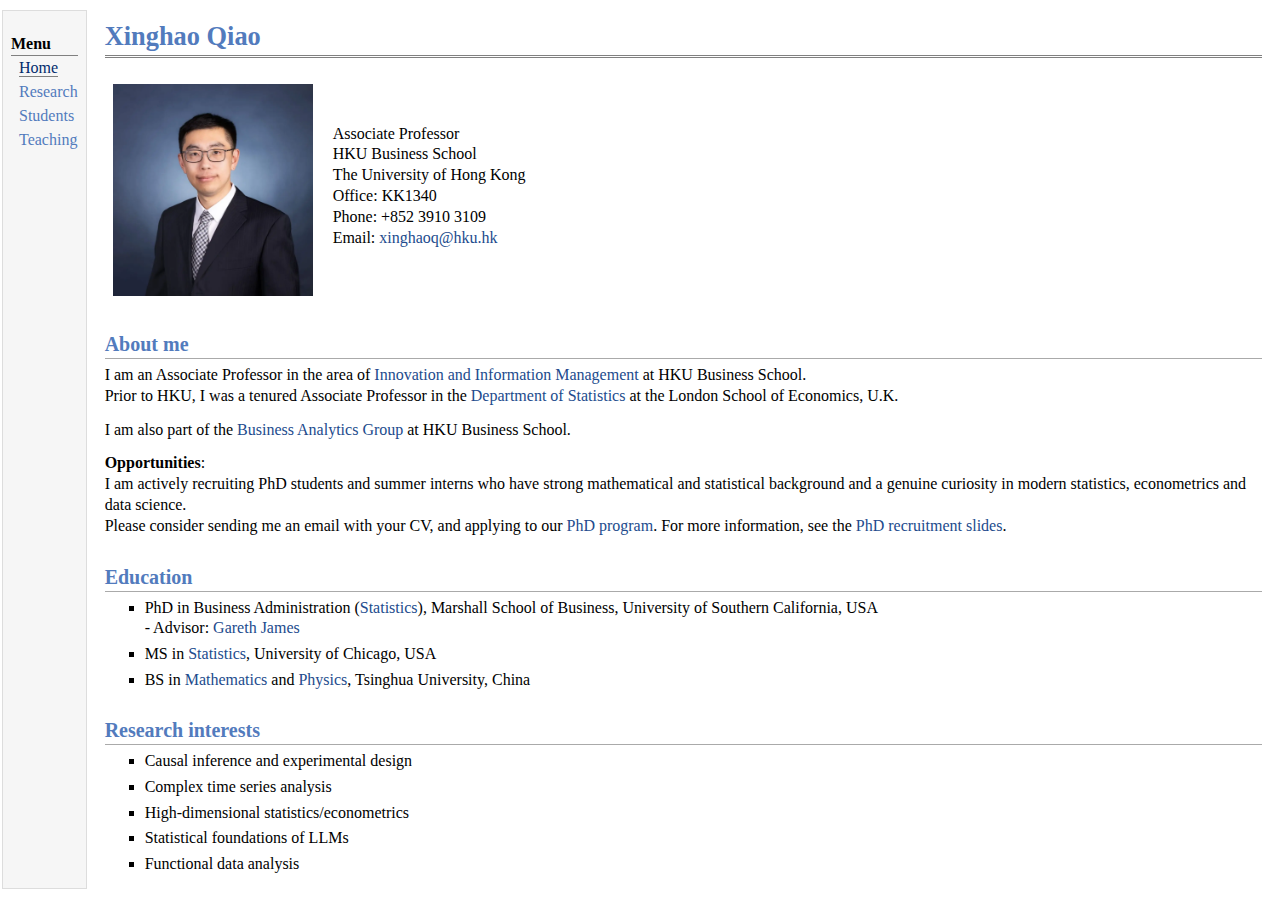
<file: index.html>
<!DOCTYPE html PUBLIC "-//W3C//DTD XHTML 1.1//EN"
  "http://www.w3.org/TR/xhtml11/DTD/xhtml11.dtd">
<html xmlns="http://www.w3.org/1999/xhtml" xml:lang="en">
<head>
<meta name="generator" content="jemdoc, see http://jemdoc.jaboc.net/" />
<meta http-equiv="Content-Type" content="text/html;charset=utf-8" />
<link rel="stylesheet" href="jemdoc.css" type="text/css" />
<link rel="stylesheet" href="prob.css" type="text/css" />
<title>Xinghao Qiao</title>
</head>
<body>
<table summary="Table for page layout." id="tlayout">
<tr valign="top">
<td id="layout-menu">
<div class="menu-category">Menu</div>
<div class="menu-item"><a href="index.html" class="current">Home</a></div>
<div class="menu-item"><a href="pubs.html">Research</a></div>
<div class="menu-item"><a href="student.html">Students</a></div>
<div class="menu-item"><a href="teaching.html">Teaching</a></div>
</td>
<td id="layout-content">
<div id="toptitle">
<h1>Xinghao Qiao</h1>
</div>
<table class="imgtable"><tr><td>
<img src="photos/bio.jpg" alt="alt text" width="200px" height="212px" />&nbsp;</td>
<td align="left"><p>Associate Professor<br />
HKU Business School<br />
The University of Hong Kong<br />
Office: KK1340 <br />
Phone: +852 3910 3109 <br />
Email: <a href="mailto:xinghaoq@hku.hk">xinghaoq@hku.hk</a> <br /></p>
</td></tr></table>
<h2>About me</h2>
<p>I am an Associate Professor in the area of <a href="https://www.hkubs.hku.hk/people/xinghao-qiao/" target="_blank"> Innovation and Information Management </a> at HKU Business School.<br />
Prior to HKU, I was a tenured Associate Professor in the <a href="https://www.lse.ac.uk/statistics" target="_blank">Department of Statistics</a> at the London School of Economics, U.K.</p>
<p>I am also part of the <a href="https://hkubs-stat.github.io" target="_blank">Business Analytics Group</a> at HKU Business School.</p>
<p><b>Opportunities</b>:<br />
I am actively recruiting PhD students and summer interns who have strong mathematical and statistical background and a genuine curiosity in modern statistics, econometrics and data science. <br />
Please consider sending me an email with your CV, and applying to our <a href="https://phd.hkubs.hku.hk/" target="_blank">PhD program</a>. For more information, see the <a href="application_info.pdf" target="_blank">PhD recruitment slides</a>.</p>
<h2>Education</h2>
<ul>
<li><p>PhD in Business Administration (<a href="https://usc-dso-stat-group.github.io/" target="_blank">Statistics</a>), Marshall School of Business, University of Southern California, USA<br />
- Advisor: <a href="https://www.garethmjames.com/" target="_blank">Gareth James</a></p>
</li>
<li><p>MS in <a href="https://stat.uchicago.edu/" target="_blank">Statistics</a>, University of Chicago, USA</p>
</li>
<li><p>BS in <a href="https://www.math.tsinghua.edu.cn/" target="_blank">Mathematics</a> and <a href="https://www.phys.tsinghua.edu.cn/" target="_blank">Physics</a>, Tsinghua University, China</p>
</li>
</ul>
<h2>Research interests</h2>
<ul>
<li><p>Causal inference and experimental design </p>
</li>
<li><p>Complex time series analysis</p>
</li>
<li><p>High-dimensional statistics/econometrics</p>
</li>
<li><p>Statistical foundations of LLMs</p>
</li>
<li><p>Functional data analysis </p>
</li>
</ul>
</td>
</tr>
</table>
</body>
</html>
</file>
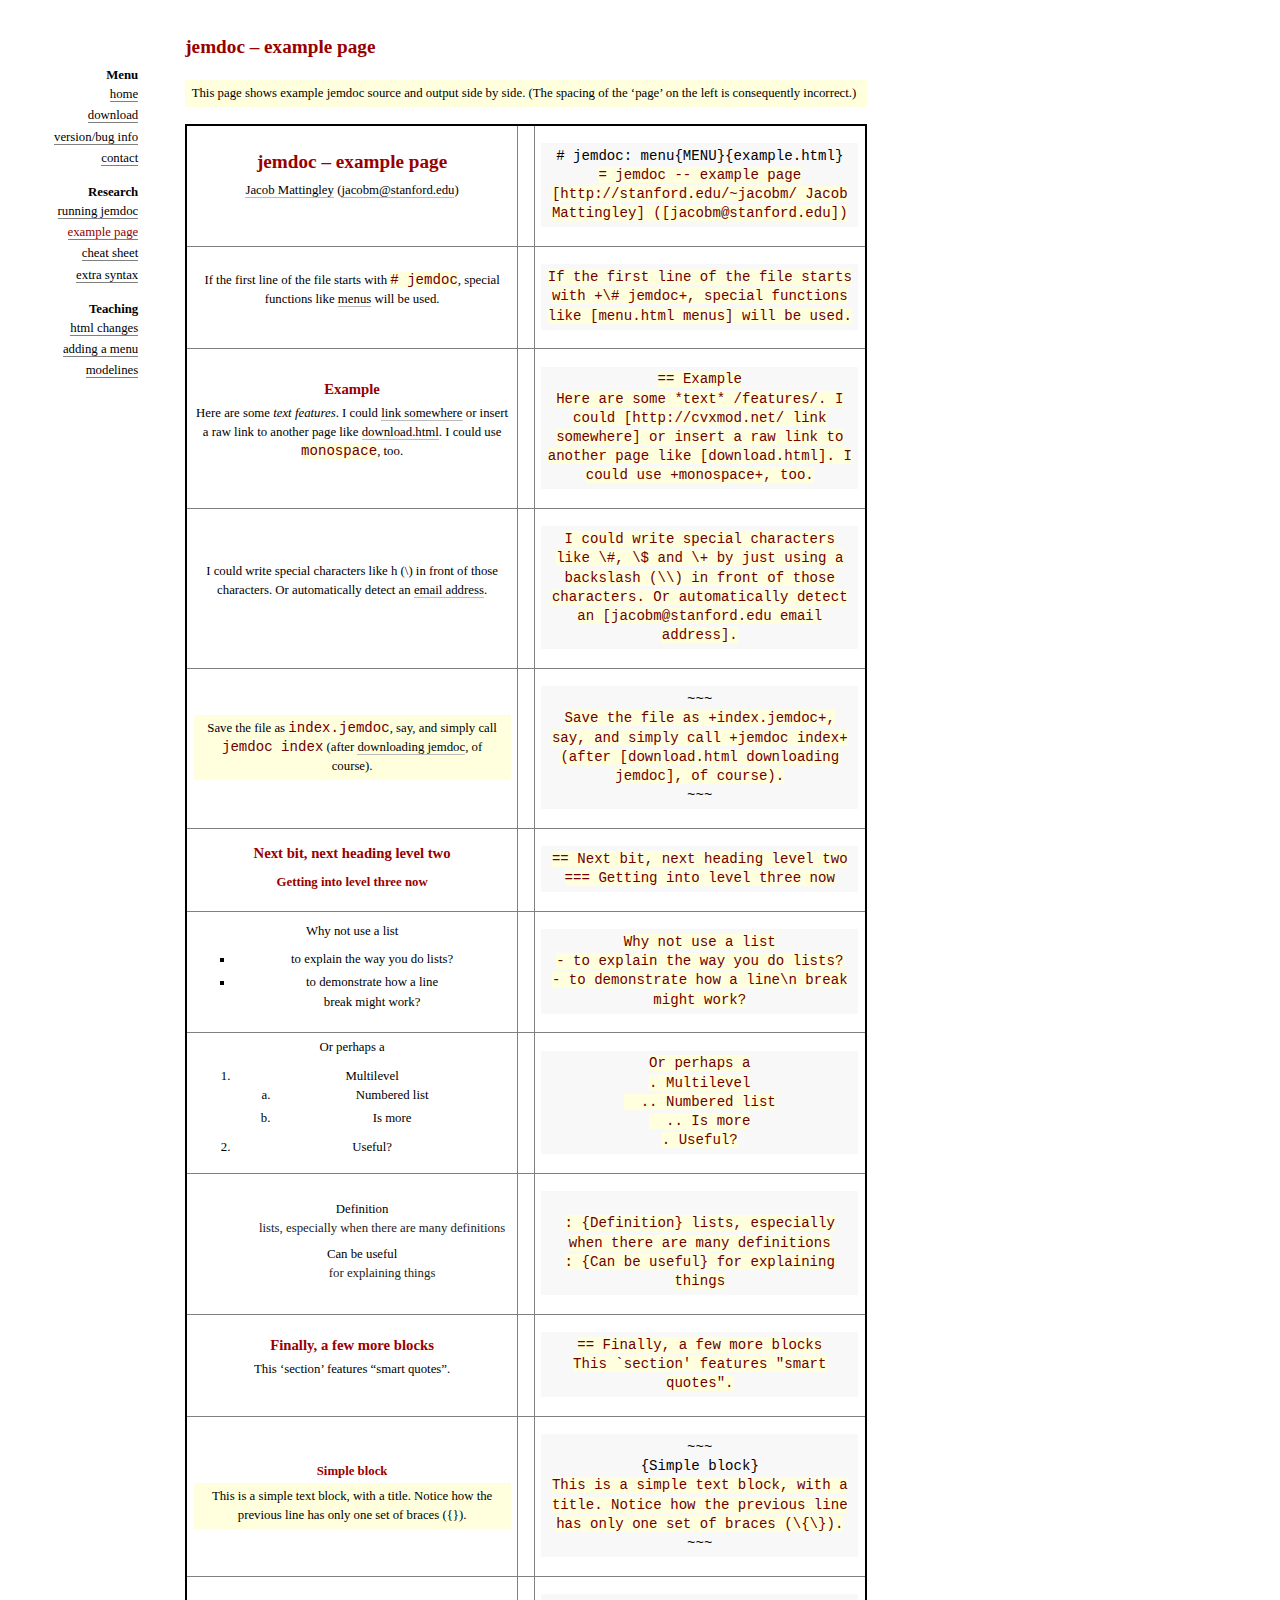
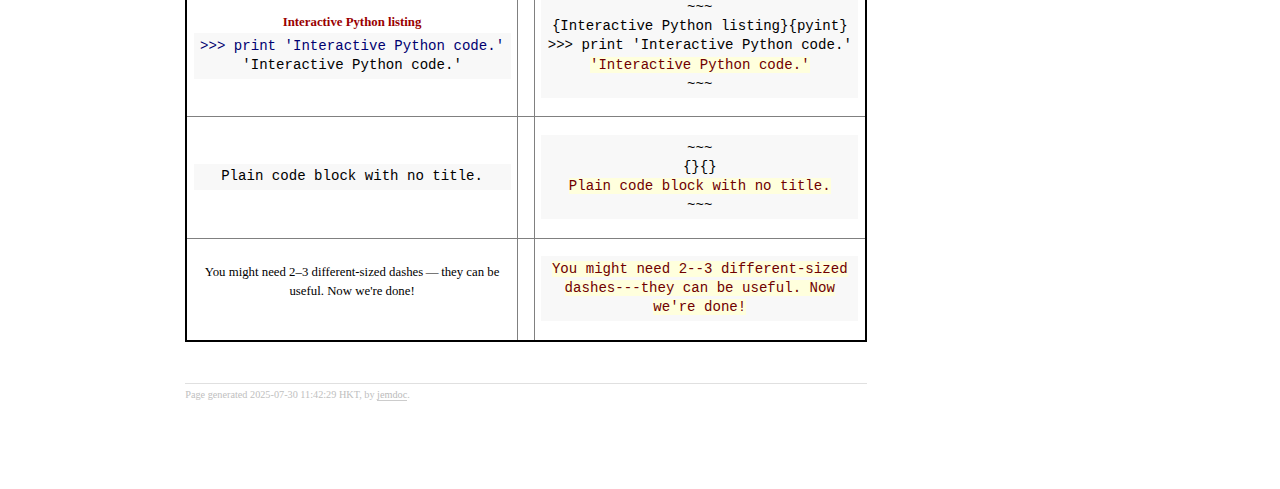
<file: example.html>
<!DOCTYPE html PUBLIC "-//W3C//DTD XHTML 1.1//EN"
  "http://www.w3.org/TR/xhtml11/DTD/xhtml11.dtd">
<html xmlns="http://www.w3.org/1999/xhtml" xml:lang="en">
<head>
<meta name="generator" content="jemdoc, see http://jemdoc.jaboc.net/" />
<meta http-equiv="Content-Type" content="text/html;charset=utf-8" />
<link rel="stylesheet" href="jemdoc.css" type="text/css" />
<link rel="stylesheet" href="white.css" type="text/css" />
<title>jemdoc &ndash; example page</title>
</head>
<body>
<table summary="Table for page layout." id="tlayout">
<tr valign="top">
<td id="layout-menu">
<div class="menu-category">Menu</div>
<div class="menu-item"><a href="index.html">home</a></div>
<div class="menu-item"><a href="download.html">download</a></div>
<div class="menu-item"><a href="revision.html">version/bug&nbsp;info</a></div>
<div class="menu-item"><a href="contact.html">contact</a></div>
<div class="menu-category">Research</div>
<div class="menu-item"><a href="using.html">running&nbsp;jemdoc</a></div>
<div class="menu-item"><a href="example.html" class="current">example&nbsp;page</a></div>
<div class="menu-item"><a href="cheatsheet.html">cheat&nbsp;sheet</a></div>
<div class="menu-item"><a href="extra.html">extra&nbsp;syntax</a></div>
<div class="menu-category">Teaching</div>
<div class="menu-item"><a href="htmlchanges.html">html&nbsp;changes</a></div>
<div class="menu-item"><a href="menu.html">adding&nbsp;a&nbsp;menu</a></div>
<div class="menu-item"><a href="modelines.html">modelines</a></div>
</td>
<td id="layout-content">
<div id="toptitle">
<h1>jemdoc &ndash; example page</h1>
</div>
<div class="infoblock">
<div class="blockcontent">
<p>This page shows example jemdoc source and output side by side. (The spacing of
the &lsquo;page&rsquo; on the left is consequently incorrect.)</p>
</div></div>
<table class="dual-mode" cellpadding="0" cellspacing="0">
<tr><td class="leftcell">
<h1>jemdoc &ndash; example page</h1>
<p><a href="http://stanford.edu/~jacobm/">Jacob Mattingley</a>
(<a href="mailto:jacobm@stanford.edu">jacobm@stanford.edu</a>)</p>
</td><td class="sepcell">&nbsp;</td>
<td class="rightcell">
<div class="codeblock">
<div class="blockcontent"><tt class="tthl">
</tt><pre class="tthl"># jemdoc: menu{MENU}{example.html}
</pre><tt class="tthl">= jemdoc -- example page<br />[http://stanford.edu/~jacobm/ Jacob Mattingley]
([jacobm@stanford.edu])

</tt></div></div>
</td></tr><tr>
<td class="leftcell">
<p>If the first line of the file starts with <tt># jemdoc</tt>, special functions like
<a href="menu.html">menus</a> will be used.</p>
</td><td class="sepcell">&nbsp;</td>
<td class="rightcell">
<div class="codeblock">
<div class="blockcontent"><tt class="tthl">
If the first line of the file starts with +\# jemdoc+, special functions like
[menu.html menus] will be used.

</tt></div></div>
</td></tr><tr>
<td class="leftcell">
<h2>Example</h2>
<p>Here are some <b>text</b> <i>features</i>. I could <a href="http://cvxmod.net/">link somewhere</a> or
insert a raw link to another page like <a href="download.html">download.html</a>.  I could use
<tt>monospace</tt>, too.</p>
</td><td class="sepcell">&nbsp;</td>
<td class="rightcell">
<div class="codeblock">
<div class="blockcontent"><tt class="tthl">
== Example<br />Here are some *text* /features/. I could [http://cvxmod.net/ link somewhere] or
insert a raw link to another page like [download.html].  I could use
+monospace+, too.

</tt></div></div>
</td></tr><tr>
<td class="leftcell">
<p>I could write special characters like
h
(\) in front of those characters.  Or
automatically detect an
<a href="mailto:jacobm@stanford.edu">email address</a>.</p>
</td><td class="sepcell">&nbsp;</td>
<td class="rightcell">
<div class="codeblock">
<div class="blockcontent"><tt class="tthl">
I could write special characters like
\#, \$ and \+ by just using a backslash
(\\) in front of those characters.  Or
automatically detect an
[jacobm@stanford.edu email address].

</tt></div></div>
</td></tr><tr>
<td class="leftcell">
<div class="infoblock">
<div class="blockcontent">
<p>Save the file as <tt>index.jemdoc</tt>, say, and simply
call <tt>jemdoc index</tt> (after <a href="download.html">downloading jemdoc</a>, of course).</p>
</div></div>
</td><td class="sepcell">&nbsp;</td>
<td class="rightcell">
<div class="codeblock">
<div class="blockcontent"><tt class="tthl">
</tt><pre class="tthl">~~~
</pre><tt class="tthl">Save the file as +index.jemdoc+, say, and simply
call +jemdoc index+ (after [download.html
downloading jemdoc], of course).
</tt><pre class="tthl">~~~
</pre><tt class="tthl">
</tt></div></div>
</td></tr><tr>
<td class="leftcell">
<h2>Next bit, next heading level two</h2>
<h3>Getting into level three now</h3>
</td><td class="sepcell">&nbsp;</td>
<td class="rightcell">
<div class="codeblock">
<div class="blockcontent"><tt class="tthl">
== Next bit, next heading level two<br />=== Getting into level three now<br />
</tt></div></div>
</td></tr><tr>
<td class="leftcell">
<p>Why not use a list</p>
<ul>
<li><p>to explain the way you do lists?</p>
</li>
<li><p>to demonstrate how a line<br />
break might work?</p>
</li>
</ul>
</td><td class="sepcell">&nbsp;</td>
<td class="rightcell">
<div class="codeblock">
<div class="blockcontent"><tt class="tthl">
Why not use a list
<br />- to explain the way you do lists?<br />- to demonstrate how a line\n  break might work?

</tt></div></div>
</td></tr><tr>
<td class="leftcell">
<p>Or perhaps a</p>
<ol>
<li><p>Multilevel</p>
<ol>
<li><p>Numbered list</p>
</li>
<li><p>Is more</p>
</li></ol>
</li>
<li><p>Useful?</p>
</li>
</ol>
</td><td class="sepcell">&nbsp;</td>
<td class="rightcell">
<div class="codeblock">
<div class="blockcontent"><tt class="tthl">
Or perhaps a
<br />. Multilevel<br />&nbsp;&nbsp;.. Numbered list<br />&nbsp;&nbsp;.. Is more<br />. Useful?
</tt></div></div>
</td></tr><tr>
<td class="leftcell">
<dl>
<dt>Definition</dt>
<dd><p>lists, especially when there are
many definitions</p></dd>
<dt>Can be useful</dt>
<dd><p>for explaining things</p></dd>
</dl>
</td><td class="sepcell">&nbsp;</td>
<td class="rightcell">
<div class="codeblock">
<div class="blockcontent"><tt class="tthl">
<br />: {Definition} lists, especially when there are  many definitions
<br />: {Can be useful} for explaining things
</tt></div></div>
</td></tr><tr>
<td class="leftcell">
<h2>Finally, a few more blocks</h2>
<p>This &lsquo;section&rsquo; features &ldquo;smart quotes&rdquo;.</p>
</td><td class="sepcell">&nbsp;</td>
<td class="rightcell">
<div class="codeblock">
<div class="blockcontent"><tt class="tthl">
== Finally, a few more blocks<br />This `section' features "smart quotes".

</tt></div></div>
</td></tr><tr>
<td class="leftcell">
<div class="infoblock">
<div class="blocktitle">Simple block</div>
<div class="blockcontent">
<p>This is a simple text block, with a title. Notice how the previous line has only
one set of braces ({}).</p>
</div></div>
</td><td class="sepcell">&nbsp;</td>
<td class="rightcell">
<div class="codeblock">
<div class="blockcontent"><tt class="tthl">
</tt><pre class="tthl">~~~
</pre><tt class="tthl"></tt><pre class="tthl">{Simple block}
</pre><tt class="tthl">This is a simple text block, with a title. Notice how the previous line has only
one set of braces (\{\}).
</tt><pre class="tthl">~~~
</pre><tt class="tthl">
</tt></div></div>
</td></tr><tr>
<td class="leftcell">
<div class="codeblock">
<div class="blocktitle">Interactive Python listing</div>
<div class="blockcontent"><pre>
<span class="pycommand">&gt;&gt;&gt; print 'Interactive Python code.'</span>
'Interactive Python code.'
</pre></div></div>
</td><td class="sepcell">&nbsp;</td>
<td class="rightcell">
<div class="codeblock">
<div class="blockcontent"><tt class="tthl">
</tt><pre class="tthl">~~~
</pre><tt class="tthl"></tt><pre class="tthl">{Interactive Python listing}{pyint}
</pre><tt class="tthl"></tt><pre class="tthl">>>> print 'Interactive Python code.'
</pre><tt class="tthl">'Interactive Python code.'
</tt><pre class="tthl">~~~
</pre><tt class="tthl">
</tt></div></div>
</td></tr><tr>
<td class="leftcell">
<div class="codeblock">
<div class="blockcontent"><pre>
Plain code block with no title.
</pre></div></div>
</td><td class="sepcell">&nbsp;</td>
<td class="rightcell">
<div class="codeblock">
<div class="blockcontent"><tt class="tthl">
</tt><pre class="tthl">~~~
</pre><tt class="tthl"></tt><pre class="tthl">{}{}
</pre><tt class="tthl">Plain code block with no title.
</tt><pre class="tthl">~~~
</pre><tt class="tthl">
</tt></div></div>
</td></tr><tr>
<td class="leftcell">
<p>You might need 2&ndash;3 different-sized dashes&#8201;&mdash;&#8201;they can be useful. Now we're done!</p>
</td><td class="sepcell">&nbsp;</td>
<td class="rightcell">
<div class="codeblock">
<div class="blockcontent"><tt class="tthl">
You might need 2--3 different-sized dashes---they can be useful. Now we're done!
</tt></div></div>
</td></tr></table>
<div id="footer">
<div id="footer-text">
Page generated 2025-07-30 11:42:29 HKT, by <a href="http://jemdoc.jaboc.net/">jemdoc</a>.
</div>
</div>
</td>
</tr>
</table>
</body>
</html>
</file>
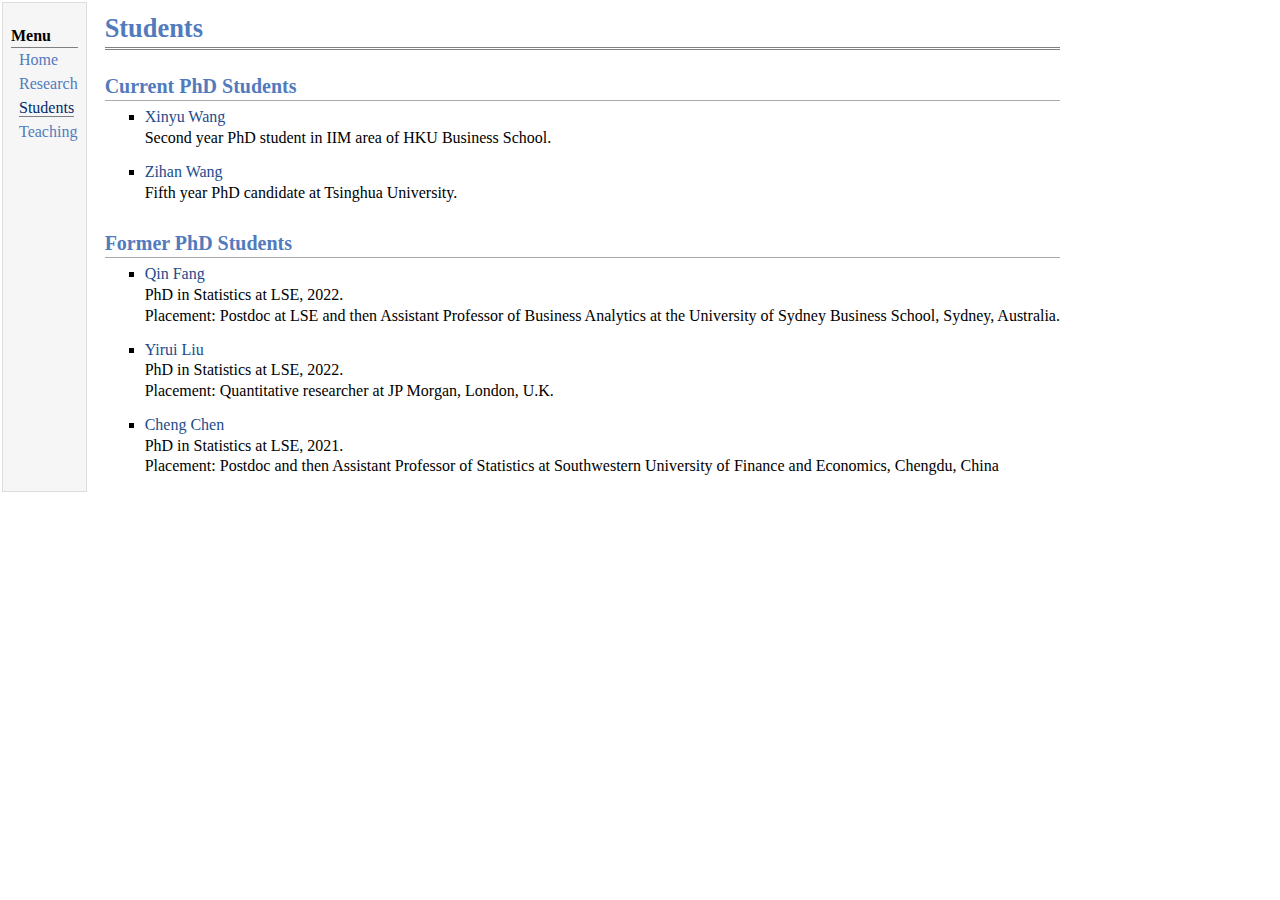
<file: student.html>
<!DOCTYPE html PUBLIC "-//W3C//DTD XHTML 1.1//EN"
  "http://www.w3.org/TR/xhtml11/DTD/xhtml11.dtd">
<html xmlns="http://www.w3.org/1999/xhtml" xml:lang="en">
<head>
<meta name="generator" content="jemdoc, see http://jemdoc.jaboc.net/" />
<meta http-equiv="Content-Type" content="text/html;charset=utf-8" />
<link rel="stylesheet" href="jemdoc.css" type="text/css" />
<title>Students</title>
</head>
<body>
<table summary="Table for page layout." id="tlayout">
<tr valign="top">
<td id="layout-menu">
<div class="menu-category">Menu</div>
<div class="menu-item"><a href="index.html">Home</a></div>
<div class="menu-item"><a href="pubs.html">Research</a></div>
<div class="menu-item"><a href="student.html" class="current">Students</a></div>
<div class="menu-item"><a href="teaching.html">Teaching</a></div>
</td>
<td id="layout-content">
<div id="toptitle">
<h1>Students</h1>
</div>
<h2>Current PhD Students</h2>
<ul>
<li><p><a href="https://www.hkubs.hku.hk/people/xinyu-wang/" target="_blank"> Xinyu Wang </a><br />
Second year PhD student in IIM area of HKU Business School.</p>
</li>
</ul>
<ul>
<li><p><a href="https://www.stat.tsinghua.edu.cn/kytd/bss.htm" target="_blank"> Zihan Wang </a><br />
Fifth year PhD candidate at Tsinghua University.</p>
</li>
</ul>
<h2>Former PhD Students</h2>
<ul>
<li><p><a href="https://www.sydney.edu.au/business/about/our-people/academic-staff/qin.fang.html" target="_blank"> Qin Fang </a><br />
PhD in Statistics at LSE, 2022.<br />
Placement: Postdoc at LSE and then Assistant Professor of Business Analytics at the University of Sydney Business School, Sydney, Australia.</p>
</li>
</ul>
<ul>
<li><p><a href="https://uk.linkedin.com/in/yirui-liu-a001a8236" target="_blank"> Yirui Liu </a><br />
PhD in Statistics at LSE, 2022.<br />
Placement: Quantitative researcher at JP Morgan, London, U.K.</p>
</li>
</ul>
<ul>
<li><p><a href="https://stat.swufe.edu.cn/info/2041/23611.htm" target="_blank"> Cheng Chen </a><br />
PhD in Statistics at LSE, 2021.<br />
Placement: Postdoc and then Assistant Professor of Statistics at Southwestern University of Finance and Economics, Chengdu, China</p>
</li>
</ul>
</td>
</tr>
</table>
</body>
</html>
</file>
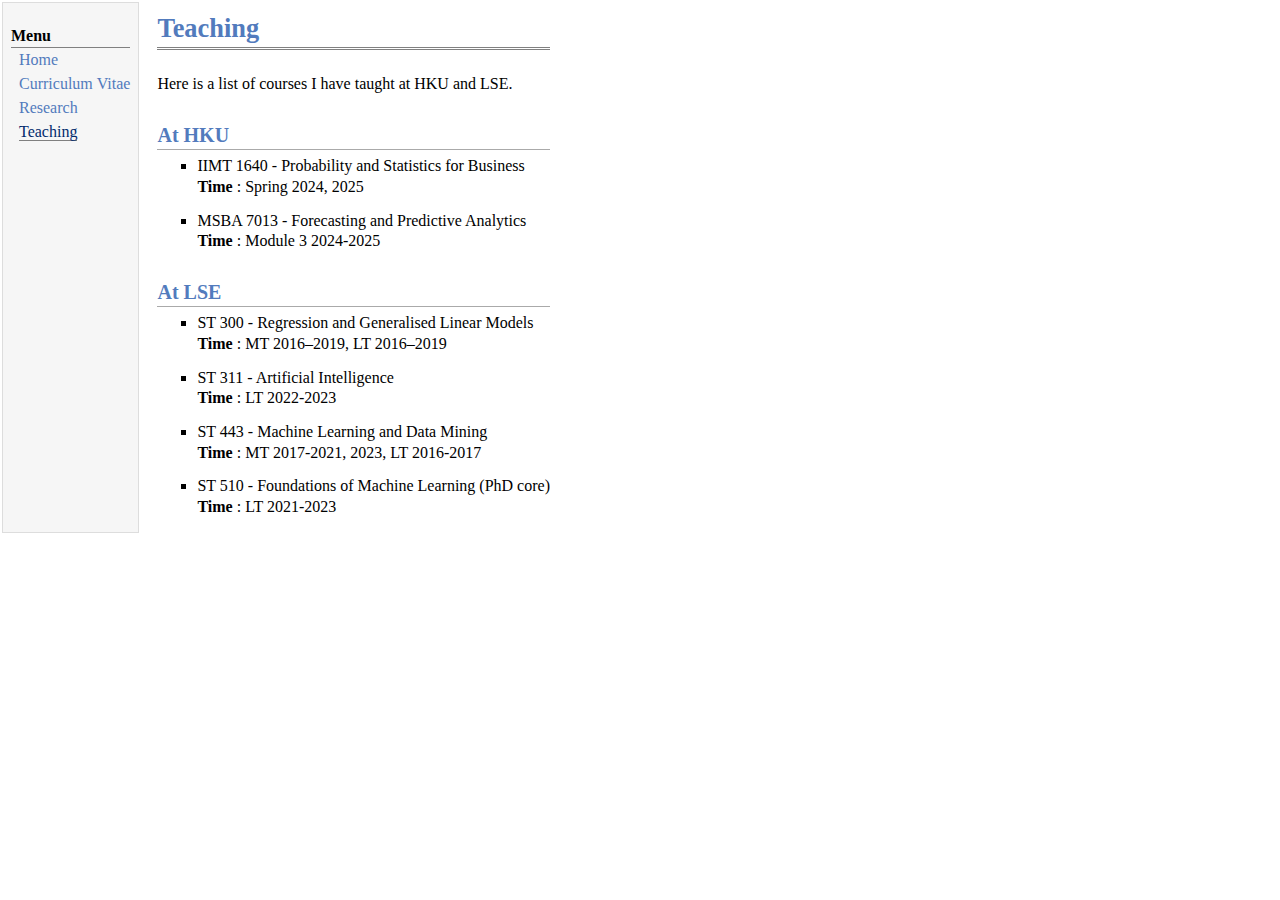
<file: teaching.html>
<!DOCTYPE html PUBLIC "-//W3C//DTD XHTML 1.1//EN"
  "http://www.w3.org/TR/xhtml11/DTD/xhtml11.dtd">
<html xmlns="http://www.w3.org/1999/xhtml" xml:lang="en">
<head>
<meta name="generator" content="jemdoc, see http://jemdoc.jaboc.net/" />
<meta http-equiv="Content-Type" content="text/html;charset=utf-8" />
<link rel="stylesheet" href="jemdoc.css" type="text/css" />
<title>Teaching</title>
</head>
<body>
<table summary="Table for page layout." id="tlayout">
<tr valign="top">
<td id="layout-menu">
<div class="menu-category">Menu</div>
<div class="menu-item"><a href="index.html">Home</a></div>
<div class="menu-item"><a href="CV.pdf">Curriculum&nbsp;Vitae</a></div>
<div class="menu-item"><a href="pubs.html">Research</a></div>
<div class="menu-item"><a href="teaching.html" class="current">Teaching</a></div>
</td>
<td id="layout-content">
<div id="toptitle">
<h1>Teaching</h1>
</div>
<p>Here is a list of courses I have taught at HKU and LSE.</p>
<h2>At HKU</h2>
<ul>
<li><p>IIMT 1640 - Probability and Statistics for Business<br />
<b> Time </b>: Spring 2024, 2025</p>
</li>
</ul>
<ul>
<li><p>MSBA 7013 - Forecasting and Predictive Analytics<br />
<b> Time </b>: Module 3 2024-2025</p>
</li>
</ul>
<h2>At LSE</h2>
<ul>
<li><p>ST 300 - Regression and Generalised Linear Models<br />
<b> Time </b>: MT 2016–2019, LT 2016–2019</p>
</li>
</ul>
<ul>
<li><p>ST 311 - Artificial Intelligence <br />
<b> Time </b>: LT 2022-2023</p>
</li>
</ul>
<ul>
<li><p>ST 443 - Machine Learning and Data Mining<br />
<b> Time </b>: MT 2017-2021, 2023, LT 2016-2017</p>
</li>
</ul>
<ul>
<li><p>ST 510 - Foundations of Machine Learning (PhD core) <br />
<b> Time </b>: LT 2021-2023</p>
</li>
</ul>
</td>
</tr>
</table>
</body>
</html>
</file>
<file: jemdoc.css>
/* Default css file for jemdoc. */

table#tlayout {
	border: none;
	border-collapse: separate;
	background: white;
}

body {
	background: white;
	font-family: Georgia, serif;
	padding-bottom: 8px;
	margin: 0;
}

#layout-menu {
	background: #f6f6f6;
	border: 1px solid #dddddd;
	padding-top: 0.5em;
	padding-left: 8px;
	padding-right: 8px;
	font-size: 1.0em;
	width: auto;
	white-space: nowrap;
	text-align: left;
	vertical-align: top;
}

#layout-menu td {
	background: #f4f4f4;
	vertical-align: top;
}

#layout-content {
	padding-top: 0.0em;
	padding-left: 1.0em;
	padding-right: 1.0em;
	border: none;
	background: white;
	text-align: left;
	vertical-align: top;
}

#layout-menu a {
	line-height: 1.5em;
	margin-left: 0.5em;
}

tt {
	background: #ffffdd;
}

pre, tt {
	font-size: 90%;
	font-family: monaco, monospace;
}

a, a > tt {
	color: #224b8d;
	text-decoration: none;
}

a:hover {
	border-bottom: 1px gray dotted;
}

#layout-menu a.current:link, #layout-menu a.current:visited {
	color: #022b6d;
	border-bottom: 1px gray solid;
}
#layout-menu a:link, #layout-menu a:visited, #layout-menu a:hover {
	color: #527bbd;
	text-decoration: none;
}
#layout-menu a:hover {
	text-decoration: none;
}

div.menu-category {
	border-bottom: 1px solid gray;
	margin-top: 0.8em;
	padding-top: 0.2em;
	padding-bottom: 0.1em;
	font-weight: bold;
}

div.menu-item {
	padding-left: 16px;
	text-indent: -16px;
}

div#toptitle {
	padding-bottom: 0.2em;
	margin-bottom: 1.5em;
	border-bottom: 3px double gray;
}

/* Reduce space if we begin the page with a title. */
div#toptitle + h2, div#toptitle + h3 {
	margin-top: -0.7em;
}

div#subtitle {
	margin-top: 0.0em;
	margin-bottom: 0.0em;
	padding-top: 0em;
	padding-bottom: 0.1em;
}

em {
	font-style: italic;
}

strong {
	font-weight: bold;
}


h1, h2, h3 {
	color: #527bbd;
	margin-top: 0.7em;
	margin-bottom: 0.3em;
	padding-bottom: 0.2em;
	line-height: 1.0;
	padding-top: 0.5em;
	border-bottom: 1px solid #aaaaaa;
}

h1 {
	font-size: 165%;
}

h2 {
	padding-top: 0.8em;
	font-size: 125%;
}

h2 + h3 {
	padding-top: 0.2em;
}

h3 {
	font-size: 110%;
	border-bottom: none;
}

p {
	margin-top: 0.0em;
	margin-bottom: 0.8em;
	padding: 0;
	line-height: 1.3;
}

pre {
	padding: 0;
	margin: 0;
}

div#footer {
	font-size: small;
	border-top: 1px solid #c0c0c0;
	padding-top: 0.1em;
	margin-top: 4.0em;
	color: #c0c0c0;
}

div#footer a {
	color: #80a0b0;
}

div#footer-text {
	float: left;
	padding-bottom: 8px;
}

ul, ol, dl {
	margin-top: 0.2em;
	padding-top: 0;
	margin-bottom: 0.8em;
}

dt {
	margin-top: 0.5em;
	margin-bottom: 0;
}

dl {
	margin-left: 20px;
}

dd {
	color: #222222;
}

dd > *:first-child {
	margin-top: 0;
}

ul {
	list-style-position: outside;
	list-style-type: square;
}

p + ul, p + ol {
	margin-top: -0.5em;
}

li ul, li ol {
	margin-top: -0.3em;
}

ol {
	list-style-position: outside;
	list-style-type: decimal;
}

li p, dd p {
	margin-bottom: 0.3em;
}


ol ol {
	list-style-type: lower-alpha;
}

ol ol ol {
	list-style-type: lower-roman;
}

p + div.codeblock {
	margin-top: -0.6em;
}

div.codeblock, div.infoblock {
	margin-right: 0%;
	margin-top: 1.2em;
	margin-bottom: 1.3em;
}

div.blocktitle {
	font-weight: bold;
	color: #cd7b62;
	margin-top: 1.2em;
	margin-bottom: 0.1em;
}

div.blockcontent {
	border: 1px solid silver;
	padding: 0.3em 0.5em;
}

div.infoblock > div.blockcontent {
	background: #ffffee;
}

div.blockcontent p + ul, div.blockcontent p + ol {
	margin-top: 0.4em;
}

div.infoblock p {
	margin-bottom: 0em;
}

div.infoblock li p, div.infoblock dd p {
	margin-bottom: 0.5em;
}

div.infoblock p + p {
	margin-top: 0.8em;
}

div.codeblock > div.blockcontent {
	background: #f6f6f6;
}

span.pycommand {
	color: #000070;
}

span.statement {
	color: #008800;
}
span.builtin {
	color: #000088;
}
span.special {
	color: #990000;
}
span.operator {
	color: #880000;
}
span.error {
	color: #aa0000;
}
span.comment, span.comment > *, span.string, span.string > * {
	color: #606060;
}

@media print {
	#layout-menu {
		display: none;
	}

}

#fwtitle {
	margin: 2px;
}

#fwtitle #toptitle {
	padding-left: 0.5em;
	margin-bottom: 0.5em;
}

#layout-content h1:first-child, #layout-content h2:first-child, #layout-content h3:first-child {
	margin-top: -0.7em;
}

div#toptitle h1, #layout-content div#toptitle h1 {
	margin-bottom: 0.0em;
	padding-bottom: 0.1em;
	padding-top: 0;
	margin-top: 0.5em;
	border-bottom: none;
}

img.eq {
	padding: 0;
	padding-left: 0.1em;
	padding-right: 0.1em;
	margin: 0;
}

img.eqwl {
	padding-left: 2em;
	padding-top: 0.6em;
	padding-bottom: 0.2em;
	margin: 0;
}

table {
	border: 2px solid black;
	border-collapse: collapse;
}

td {
	padding: 2px;
	padding-left: 0.5em;
	padding-right: 0.5em;
	text-align: center;
	border: 1px solid gray;
}

table + table {
	margin-top: 1em;
}

tr.heading {
	font-weight: bold;
	border-bottom: 2px solid black;
}

img {
	border: none;
}

table.imgtable, table.imgtable td {
	border: none;
	text-align: left;
}
</file>
<file: prob.css>
div.codeblock pre {
	font-size: 0.2em;
}

p b {
	font-style: normal;
	font-weight: bold;
}

td.c1 {
	text-align: right;
}

td.c2 {
	text-align: left;
	font-weight: bold;
}

table {
	border: 1px solid black;
	margin-top: 0.5em;
	margin-bottom: 1em;
}

p + table {
	margin-top: -0.3em;
}

a.imglink {
	border: none;
}

/* Exceedingly lame hack to eliminate borders with figure images. */
a.imglink > img {
	margin-left: -55px;
}

.red {
	color: red;
}

.green {
	color: green;
}

h1 {
	padding-top: 1em;
}

table#allprobs td {
	font-weight: normal;
}

table#allprobs td.c1, table#allprobs tr.r1 td, table#allprobs tr.r1 td.c1 {
	font-weight: bold;
}
</file>
<file: white.css>
body {
	font: 80% Verdana;
	margin-left: 2em;
	margin-top: 1em;
}

pre, tt {
	font-size: 110%;
	background: #ffffdd;
}

tt {
	color: #700000;
}

pre {
	color: black;
}

a {
	border-bottom: 1px solid #bbbbbb;
	color: black;
}

h1 {
	font-size: 150%;
	border: none;
}

h2 {
	font-size: 115%;
	border: none;
}

h3 {
	font-size: 100%;
	border: none;
}

h1, h2, h3, div.blocktitle {
	color: #990000;
}

div.blockcontent {
	border: none;
}

div.infoblock > div.blockcontent {
	background: #ffffdd;
}

div.codeblock > div.blockcontent, div.blockcontent pre {
	background: #f8f8f8;
}

body, p {
	line-height: 1.5em;
	margin-bottom: 1.2em;
}

#layout-menu {
	padding-left: 20px;
	padding-right: 20px;
	background: none;
	text-align: right;
	border: none;
	padding-top: 3.0em;
}

#layout-content {
	padding-left: 25px;
	padding-top: 1em;
	width: 600px;
}

b {
	font-weight: normal;
}

p b {
	font-style: italic;
}

div.menu-category {
	border: none;
	border-bottom: 1px solid 
	margin-top: 1.0em;
	padding-bottom: 0;
}

div.menu-item {
	padding-left: 0;
	text-indent: 0;
	padding-bottom: 2px;
}

#layout-menu a:link, #layout-menu a:visited, #layout-menu a:hover {
	color: black;
	border-bottom: 1px gray solid;
}

#layout-menu a.current:link, #layout-menu a.current:visited {
	color: #900000;
	border-bottom: 1px gray solid;
}

div#footer {
	border-top: 1px solid #e0e0e0;
	font-size: 80%;
	padding-bottom: none;
}

div#footer a {
	color: #bbbbbb;
	border-bottom: 1px solid #cccccc;
}


div#toptitle {
	border: none;
}
</file>
